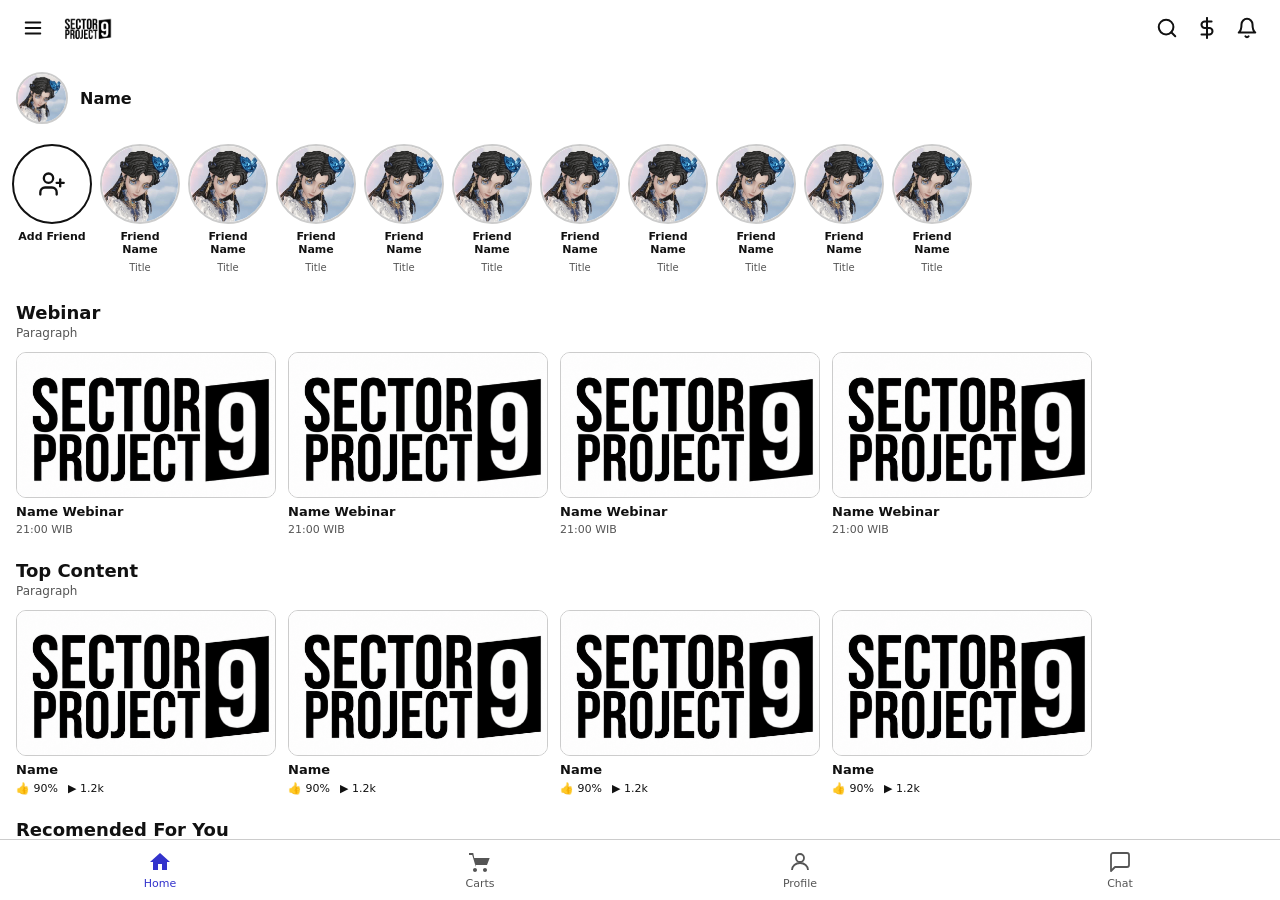
<file: index.html>
<!DOCTYPE html>
<html lang="id">
<head>
    <meta charset="UTF-8">
    <meta name="viewport" content="width=device-width, initial-scale=1.0">
    <title>Redirecting...</title>
    <script>
        window.location.replace('https://rarkd.github.io/ze_campus/home/home.html');
    </script>
</head>
<body>
    <p>Mengalihkan ke halaman utama...</p>
</body>
</html>
</file>
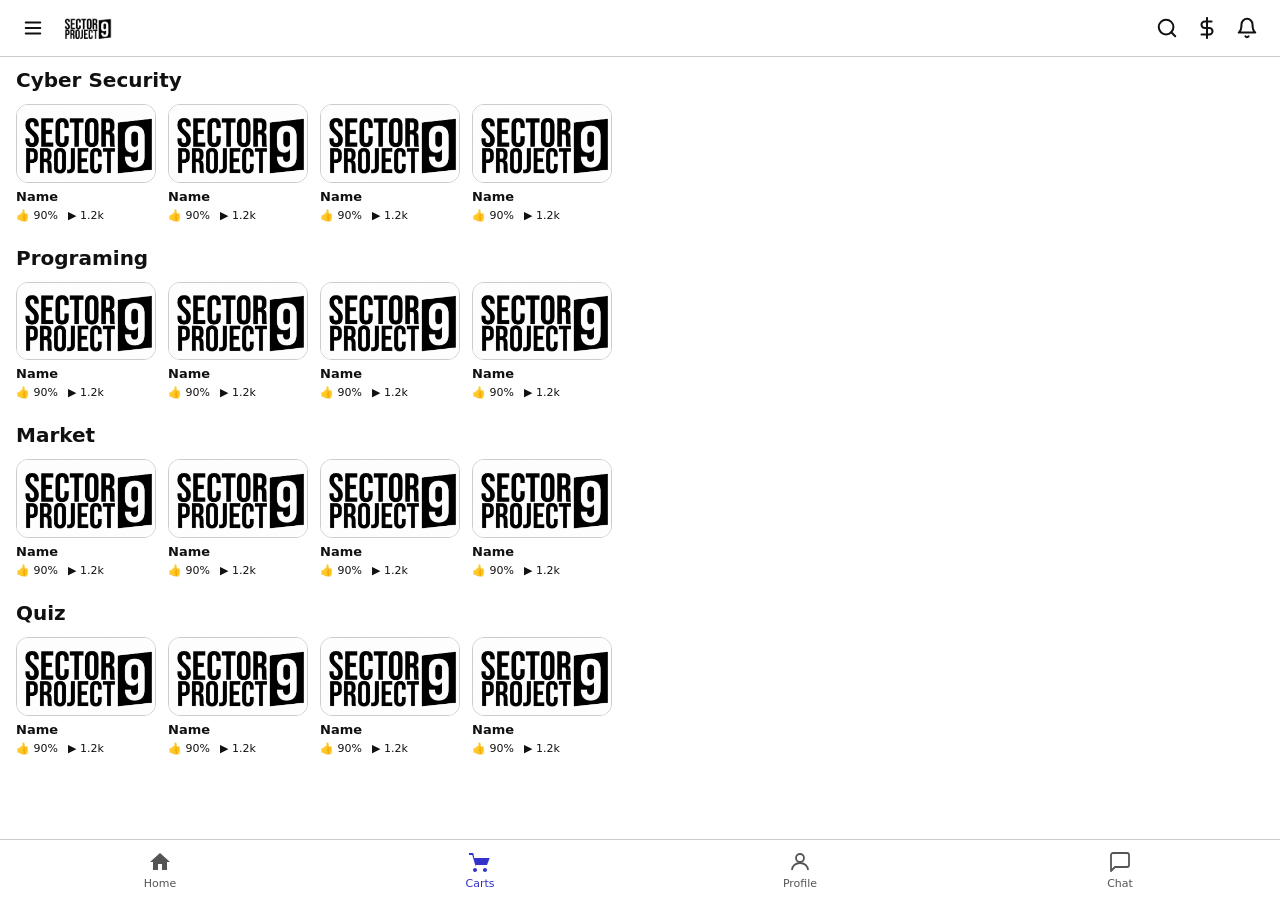
<file: carts/carts.html>
<!DOCTYPE html>
<html lang="id">
<head>
  <meta charset="UTF-8" />
  <meta name="viewport" content="width=device-width, initial-scale=1.0, viewport-fit=cover, user-scalable=no" />
  <title>Carts</title>
  <link rel="stylesheet" href="carts.css" />
  <link rel="stylesheet" href="../navbar/navbar.css" />
  <link rel="stylesheet" href="../shared/profile-popup.css" />
  <link rel="stylesheet" href="../shared/content-popup.css" />
  <link rel="stylesheet" href="../shared/pdf-popup.css" />
</head>
<body>

  <!-- ============================================================
       NAVBAR TOP
  ============================================================ -->
  <header class="navbar-top scrolled" id="navbarTop">
    <div class="navbar-top__inner">
      <button class="nav-btn" id="menuBtn" aria-label="Menu">
        <svg width="22" height="22" viewBox="0 0 24 24" fill="none">
          <path d="M4 6H20M4 12H20M4 18H20" stroke="currentColor" stroke-width="2" stroke-linecap="round" stroke-linejoin="round"/>
        </svg>
      </button>
      <img src="../img/logo.png" alt="Logo" class="navbar-top__logo-img" />
      <div class="navbar-top__spacer"></div>
      <div class="navbar-top__actions">
        <button class="nav-btn" aria-label="Search">
          <svg width="22" height="22" viewBox="0 0 24 24" fill="none" stroke="currentColor" stroke-width="2.2" stroke-linecap="round" stroke-linejoin="round">
            <circle cx="11" cy="11" r="8"/><line x1="21" y1="21" x2="16.65" y2="16.65"/>
          </svg>
        </button>
        <button class="nav-btn" aria-label="Wallet">
          <svg width="22" height="22" viewBox="0 0 24 24" fill="none" stroke="currentColor" stroke-width="2.2" stroke-linecap="round" stroke-linejoin="round">
            <line x1="12" y1="1" x2="12" y2="23"/><path d="M17 5H9.5a3.5 3.5 0 0 0 0 7h5a3.5 3.5 0 0 1 0 7H6"/>
          </svg>
        </button>
        <button class="nav-btn" aria-label="Notification">
          <svg width="22" height="22" viewBox="0 0 24 24" fill="none" stroke="currentColor" stroke-width="2.2" stroke-linecap="round" stroke-linejoin="round">
            <path d="M18 8A6 6 0 0 0 6 8c0 7-3 9-3 9h18s-3-2-3-9"/><path d="M13.73 21a2 2 0 0 1-3.46 0"/>
          </svg>
        </button>
      </div>
    </div>
  </header>

  <!-- ============================================================
       MAIN SCROLL
  ============================================================ -->
  <main class="main-scroll" id="mainScroll">

    <!-- === Cyber Security === -->
    <section class="section-block">
      <div class="section-header">
        <h2 class="section-title">Cyber Security</h2>
      </div>
      <div class="card-scroll">
        <div class="card-item">
          <div class="card-thumb"><img src="../img/banner.png" alt="Content" /></div>
          <p class="card-name">Name</p>
          <p class="card-stats"><span class="stat-like">&#128077; 90%</span><span class="stat-play">&#9654; 1.2k</span></p>
        </div>
        <div class="card-item">
          <div class="card-thumb"><img src="../img/banner.png" alt="Content" /></div>
          <p class="card-name">Name</p>
          <p class="card-stats"><span class="stat-like">&#128077; 90%</span><span class="stat-play">&#9654; 1.2k</span></p>
        </div>
        <div class="card-item">
          <div class="card-thumb"><img src="../img/banner.png" alt="Content" /></div>
          <p class="card-name">Name</p>
          <p class="card-stats"><span class="stat-like">&#128077; 90%</span><span class="stat-play">&#9654; 1.2k</span></p>
        </div>
        <div class="card-item">
          <div class="card-thumb"><img src="../img/banner.png" alt="Content" /></div>
          <p class="card-name">Name</p>
          <p class="card-stats"><span class="stat-like">&#128077; 90%</span><span class="stat-play">&#9654; 1.2k</span></p>
        </div>
      </div>
    </section>

    <!-- === Programing === -->
    <section class="section-block">
      <div class="section-header">
        <h2 class="section-title">Programing</h2>
      </div>
      <div class="card-scroll">
        <div class="card-item">
          <div class="card-thumb"><img src="../img/banner.png" alt="Content" /></div>
          <p class="card-name">Name</p>
          <p class="card-stats"><span class="stat-like">&#128077; 90%</span><span class="stat-play">&#9654; 1.2k</span></p>
        </div>
        <div class="card-item">
          <div class="card-thumb"><img src="../img/banner.png" alt="Content" /></div>
          <p class="card-name">Name</p>
          <p class="card-stats"><span class="stat-like">&#128077; 90%</span><span class="stat-play">&#9654; 1.2k</span></p>
        </div>
        <div class="card-item">
          <div class="card-thumb"><img src="../img/banner.png" alt="Content" /></div>
          <p class="card-name">Name</p>
          <p class="card-stats"><span class="stat-like">&#128077; 90%</span><span class="stat-play">&#9654; 1.2k</span></p>
        </div>
        <div class="card-item">
          <div class="card-thumb"><img src="../img/banner.png" alt="Content" /></div>
          <p class="card-name">Name</p>
          <p class="card-stats"><span class="stat-like">&#128077; 90%</span><span class="stat-play">&#9654; 1.2k</span></p>
        </div>
      </div>
    </section>

    <!-- === Market === -->
    <section class="section-block">
      <div class="section-header">
        <h2 class="section-title">Market</h2>
      </div>
      <div class="card-scroll">
        <div class="card-item">
          <div class="card-thumb"><img src="../img/banner.png" alt="Content" /></div>
          <p class="card-name">Name</p>
          <p class="card-stats"><span class="stat-like">&#128077; 90%</span><span class="stat-play">&#9654; 1.2k</span></p>
        </div>
        <div class="card-item">
          <div class="card-thumb"><img src="../img/banner.png" alt="Content" /></div>
          <p class="card-name">Name</p>
          <p class="card-stats"><span class="stat-like">&#128077; 90%</span><span class="stat-play">&#9654; 1.2k</span></p>
        </div>
        <div class="card-item">
          <div class="card-thumb"><img src="../img/banner.png" alt="Content" /></div>
          <p class="card-name">Name</p>
          <p class="card-stats"><span class="stat-like">&#128077; 90%</span><span class="stat-play">&#9654; 1.2k</span></p>
        </div>
        <div class="card-item">
          <div class="card-thumb"><img src="../img/banner.png" alt="Content" /></div>
          <p class="card-name">Name</p>
          <p class="card-stats"><span class="stat-like">&#128077; 90%</span><span class="stat-play">&#9654; 1.2k</span></p>
        </div>
      </div>
    </section>

    <!-- === Quiz === -->
    <section class="section-block">
      <div class="section-header">
        <h2 class="section-title">Quiz</h2>
      </div>
      <div class="card-scroll">
        <div class="card-item">
          <div class="card-thumb"><img src="../img/banner.png" alt="Content" /></div>
          <p class="card-name">Name</p>
          <p class="card-stats"><span class="stat-like">&#128077; 90%</span><span class="stat-play">&#9654; 1.2k</span></p>
        </div>
        <div class="card-item">
          <div class="card-thumb"><img src="../img/banner.png" alt="Content" /></div>
          <p class="card-name">Name</p>
          <p class="card-stats"><span class="stat-like">&#128077; 90%</span><span class="stat-play">&#9654; 1.2k</span></p>
        </div>
        <div class="card-item">
          <div class="card-thumb"><img src="../img/banner.png" alt="Content" /></div>
          <p class="card-name">Name</p>
          <p class="card-stats"><span class="stat-like">&#128077; 90%</span><span class="stat-play">&#9654; 1.2k</span></p>
        </div>
        <div class="card-item">
          <div class="card-thumb"><img src="../img/banner.png" alt="Content" /></div>
          <p class="card-name">Name</p>
          <p class="card-stats"><span class="stat-like">&#128077; 90%</span><span class="stat-play">&#9654; 1.2k</span></p>
        </div>
      </div>
    </section>

    <div class="bottom-spacer"></div>
  </main>

  <!-- ============================================================
       NAVBAR BOTTOM
  ============================================================ -->
  <nav class="navbar-bottom" id="navbarBottom">
    <button class="bottom-item" aria-label="Home">
      <svg width="24" height="24" viewBox="0 0 24 24" fill="currentColor">
        <path d="M10 20v-6h4v6h5v-8h3L12 3 2 12h3v8z"/>
      </svg>
      <span>Home</span>
    </button>
    <button class="bottom-item active" aria-label="Carts">
      <svg width="24" height="24" viewBox="0 0 24 24" fill="currentColor">
        <path d="M7 18c-1.1 0-2 .9-2 2s.9 2 2 2 2-.9 2-2-.9-2-2-2zm10 0c-1.1 0-2 .9-2 2s.9 2 2 2 2-.9 2-2-.9-2-2-2zM7.8 14l.2 1H19l2.7-7H6.2l-.94-5H1v2h3.25l3.55 12z"/>
      </svg>
      <span>Carts</span>
    </button>
    <button class="bottom-item" aria-label="Profile" id="profileBtn">
      <svg width="24" height="24" viewBox="0 0 24 24" fill="none" stroke="currentColor" stroke-width="1.8">
        <circle cx="12" cy="8" r="4"/><path d="M4 20c0-4 3.6-7 8-7s8 3 8 7"/>
      </svg>
      <span>Profile</span>
    </button>
    <button class="bottom-item" aria-label="Chat">
      <svg width="24" height="24" viewBox="0 0 24 24" fill="none" stroke="currentColor" stroke-width="1.8" stroke-linecap="round" stroke-linejoin="round">
        <path d="M21 15a2 2 0 0 1-2 2H7l-4 4V5a2 2 0 0 1 2-2h14a2 2 0 0 1 2 2z"/>
      </svg>
      <span>Chat</span>
    </button>
  </nav>

  <!-- ============================================================
       PROFILE POPUP (Bottom Sheet)
  ============================================================ -->
  <div class="popup-overlay" id="profileOverlay"></div>
  <div class="profile-sheet" id="profileSheet">

    <!-- Drag handle -->
    <div class="sheet-handle"><div class="sheet-handle__bar"></div></div>

    <!-- Banner (PNG) — ganti banner.png dengan foto banner asli -->
    <div class="sheet-banner">
      <img src="../img/banner.png" alt="Banner" />
    </div>

    <!-- Avatar overlapping banner -->
    <div class="sheet-avatar-wrap">
      <img src="../img/profile.png" alt="Avatar" class="sheet-avatar" id="sheetAvatarImg" />
    </div>

    <!-- Header nama (tetap di dalam area kuning) -->
    <div class="sheet-header">
      <p class="sheet-name" id="sheetName">Nama</p>
      <p class="sheet-username" id="sheetUsername">username</p>
    </div>

    <!-- Body abu-abu: konten dinamis -->
    <div class="sheet-body">
      <p class="sheet-friends" id="sheetFriends">12 Friends</p>
      <!-- Diisi oleh profile-popup.js sesuai mode -->
      <div class="sheet-dynamic" id="sheetDynamic"></div>
    </div>

  </div>

  <!-- ============================================================
       CONTENT POPUP (Bottom Sheet) — Play Content
  ============================================================ -->
  <div class="content-overlay" id="contentOverlay"></div>

  <!-- Sheet: hanya berisi konten (title, thumb, desc, info) -->
  <div class="content-sheet" id="contentSheet">
    <div class="content-sheet__body"></div>
  </div>

  <!-- Play Navbar: TERPISAH dari sheet, z-index lebih tinggi -->
  <div class="content-navbar" id="contentNavbar">
    <button class="content-footer__more" aria-label="More">&#x2026;</button>
    <button class="content-footer__like" aria-label="Like">
      <svg viewBox="0 0 24 24" fill="none" stroke="currentColor" stroke-width="2" stroke-linecap="round" stroke-linejoin="round">
        <path d="M14 9V5a3 3 0 0 0-3-3l-4 9v11h11.28a2 2 0 0 0 2-1.7l1.38-9a2 2 0 0 0-2-2.3H14z"/>
        <path d="M7 22H4a2 2 0 0 1-2-2v-7a2 2 0 0 1 2-2h3"/>
      </svg>
      <span class="content-footer__like-pct">1%</span>
    </button>
    <div class="content-footer__spacer"></div>
    <button class="content-footer__play" aria-label="Play">
      <svg viewBox="0 0 24 24"><path d="M8 5v14l11-7z"/></svg>
    </button>
  </div>

  <!-- ============================================================
       PDF POPUP (Full Screen) — Play Content PDF
  ============================================================ -->
  <div class="pdf-popup" id="pdfPopup">
    <div class="pdf-popup__header">
      <div class="pdf-popup__title-group">
        <div class="pdf-popup__title">Teks</div>
        <div class="pdf-popup__subtitle">Teks</div>
      </div>
      <button class="pdf-popup__close" aria-label="Close">
        <svg viewBox="0 0 24 24" fill="none" stroke-width="2" stroke-linecap="round" stroke-linejoin="round">
          <line x1="18" y1="6" x2="6" y2="18"></line>
          <line x1="6" y1="6" x2="18" y2="18"></line>
        </svg>
      </button>
    </div>
    <div class="pdf-popup__body"></div>
  </div>

  <script src="../shared/profile-popup.js"></script>
  <script src="../shared/content-popup.js"></script>
  <script src="../shared/pdf-popup.js"></script>
  <script src="carts.js"></script>
</body>
</html>
</file>
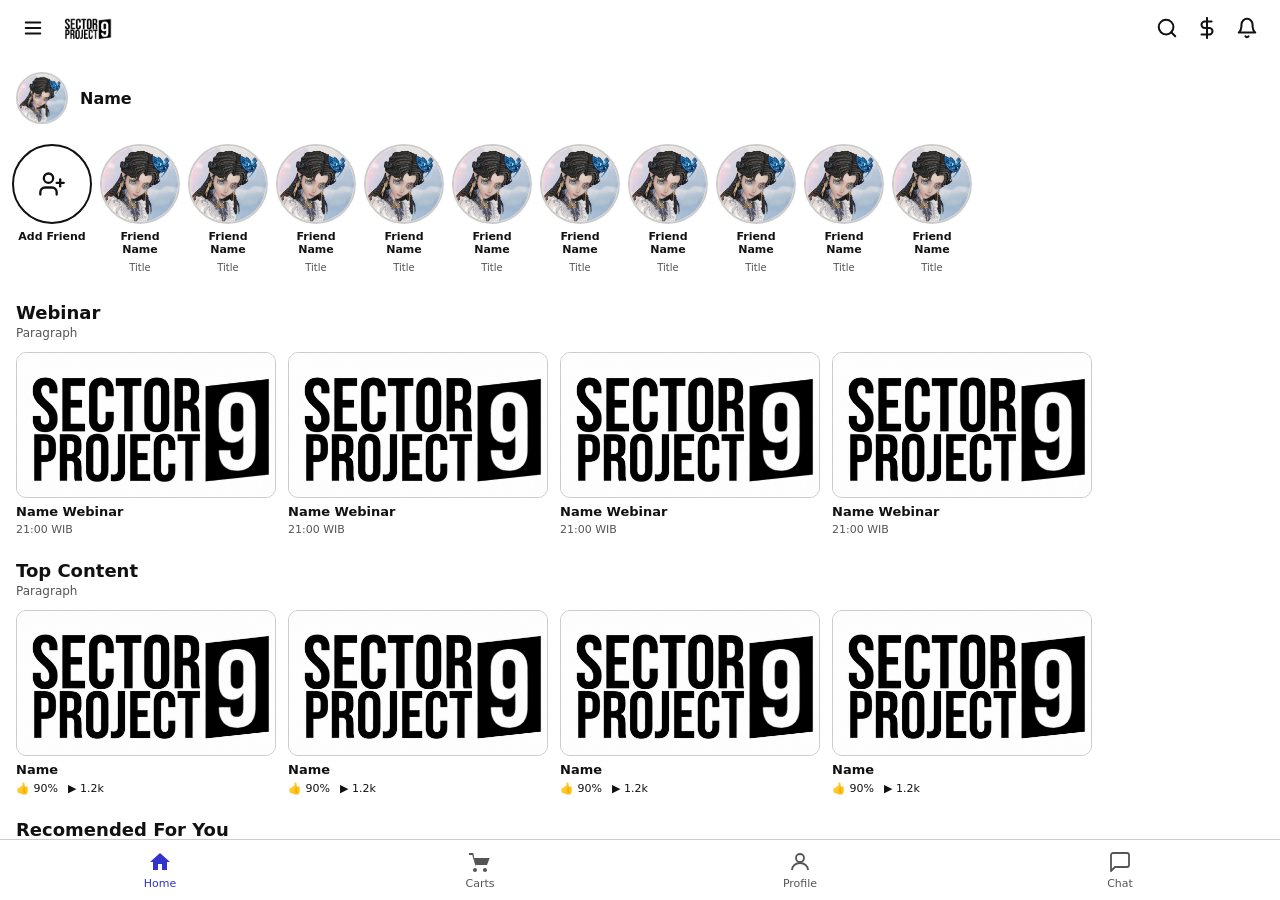
<file: home/home.html>
<!DOCTYPE html>
<html lang="id">
<head>
  <meta charset="UTF-8" />
  <meta name="viewport" content="width=device-width, initial-scale=1.0, viewport-fit=cover, user-scalable=no" />
  <title>Home</title>
  <!-- home.css mendefinisikan :root, base, konten -->
  <link rel="stylesheet" href="home.css" />
  <!-- navbar.css mendefinisikan navbar top & bottom (memakai variabel dari home.css) -->
  <link rel="stylesheet" href="../navbar/navbar.css" />
  <!-- popup profile bottom sheet -->
  <link rel="stylesheet" href="../shared/profile-popup.css" />
  <!-- popup play content bottom sheet -->
  <link rel="stylesheet" href="../shared/content-popup.css" />
  <!-- popup pdf fullscreen -->
  <link rel="stylesheet" href="../shared/pdf-popup.css" />
</head>
<body>

  <!-- ============================================================
       NAVBAR TOP
       Layout: [hamburger] [logo] [spacer] [search] [$] [bell]
       Logo langsung di samping kanan hamburger.
  ============================================================ -->
  <header class="navbar-top" id="navbarTop">
    <div class="navbar-top__inner">

      <!-- Hamburger -->
      <button class="nav-btn" id="menuBtn" aria-label="Menu">
        <svg width="22" height="22" viewBox="0 0 24 24" fill="none" xmlns="http://www.w3.org/2000/svg">
          <path d="M4 6H20M4 12H20M4 18H20" stroke="currentColor" stroke-width="2" stroke-linecap="round" stroke-linejoin="round"/>
        </svg>
      </button>

      <!-- Logo — langsung di samping kanan hamburger -->
      <img src="../img/logo.png" alt="Logo" class="navbar-top__logo-img" />

      <!-- Spacer: mendorong action icons ke kanan -->
      <div class="navbar-top__spacer"></div>

      <!-- Action icons: search, wallet, notifikasi -->
      <div class="navbar-top__actions">
        <button class="nav-btn" aria-label="Search">
          <svg width="22" height="22" viewBox="0 0 24 24" fill="none" stroke="currentColor" stroke-width="2.2" stroke-linecap="round" stroke-linejoin="round">
            <circle cx="11" cy="11" r="8"/><line x1="21" y1="21" x2="16.65" y2="16.65"/>
          </svg>
        </button>
        <button class="nav-btn" aria-label="Wallet">
          <svg width="22" height="22" viewBox="0 0 24 24" fill="none" stroke="currentColor" stroke-width="2.2" stroke-linecap="round" stroke-linejoin="round">
            <line x1="12" y1="1" x2="12" y2="23"/><path d="M17 5H9.5a3.5 3.5 0 0 0 0 7h5a3.5 3.5 0 0 1 0 7H6"/>
          </svg>
        </button>
        <button class="nav-btn" aria-label="Notification">
          <svg width="22" height="22" viewBox="0 0 24 24" fill="none" stroke="currentColor" stroke-width="2.2" stroke-linecap="round" stroke-linejoin="round">
            <path d="M18 8A6 6 0 0 0 6 8c0 7-3 9-3 9h18s-3-2-3-9"/><path d="M13.73 21a2 2 0 0 1-3.46 0"/>
          </svg>
        </button>
      </div>

    </div>
  </header>

  <!-- ============================================================
       MAIN SCROLL AREA
  ============================================================ -->
  <main class="main-scroll" id="mainScroll">

    <!-- === Profile Row === -->
    <section class="section-profile">
      <div class="profile-row">
        <img src="../img/profile.png" alt="Profile" class="profile-avatar" />
        <span class="profile-name">Name</span>
      </div>
    </section>

    <!-- === Teman === -->
    <section class="section-friends">
      <div class="friends-scroll" id="friendsScroll">

        <!-- Add Friend -->
        <div class="friend-item">
          <div class="friend-avatar friend-avatar--add">
            <svg width="28" height="28" viewBox="0 0 24 24" fill="none" stroke="currentColor" stroke-width="2" stroke-linecap="round" stroke-linejoin="round">
              <path d="M16 21v-2a4 4 0 0 0-4-4H6a4 4 0 0 0-4 4v2"/>
              <circle cx="9" cy="7" r="4"/>
              <line x1="19" y1="8" x2="19" y2="14"/>
              <line x1="16" y1="11" x2="22" y2="11"/>
            </svg>
          </div>
          <span class="friend-name">Add Friend</span>
          <span class="friend-title">&nbsp;</span>
        </div>

        <!-- 10 Friends -->
        <div class="friend-item">
          <img src="../img/friend.png" alt="Friend" class="friend-avatar" />
          <span class="friend-name">Friend Name</span>
          <span class="friend-title">Title</span>
        </div>
        <div class="friend-item">
          <img src="../img/friend.png" alt="Friend" class="friend-avatar" />
          <span class="friend-name">Friend Name</span>
          <span class="friend-title">Title</span>
        </div>
        <div class="friend-item">
          <img src="../img/friend.png" alt="Friend" class="friend-avatar" />
          <span class="friend-name">Friend Name</span>
          <span class="friend-title">Title</span>
        </div>
        <div class="friend-item">
          <img src="../img/friend.png" alt="Friend" class="friend-avatar" />
          <span class="friend-name">Friend Name</span>
          <span class="friend-title">Title</span>
        </div>
        <div class="friend-item">
          <img src="../img/friend.png" alt="Friend" class="friend-avatar" />
          <span class="friend-name">Friend Name</span>
          <span class="friend-title">Title</span>
        </div>
        <div class="friend-item">
          <img src="../img/friend.png" alt="Friend" class="friend-avatar" />
          <span class="friend-name">Friend Name</span>
          <span class="friend-title">Title</span>
        </div>
        <div class="friend-item">
          <img src="../img/friend.png" alt="Friend" class="friend-avatar" />
          <span class="friend-name">Friend Name</span>
          <span class="friend-title">Title</span>
        </div>
        <div class="friend-item">
          <img src="../img/friend.png" alt="Friend" class="friend-avatar" />
          <span class="friend-name">Friend Name</span>
          <span class="friend-title">Title</span>
        </div>
        <div class="friend-item">
          <img src="../img/friend.png" alt="Friend" class="friend-avatar" />
          <span class="friend-name">Friend Name</span>
          <span class="friend-title">Title</span>
        </div>
        <div class="friend-item">
          <img src="../img/friend.png" alt="Friend" class="friend-avatar" />
          <span class="friend-name">Friend Name</span>
          <span class="friend-title">Title</span>
        </div>

      </div>
    </section>

    <!-- === Webinar === -->
    <section class="section-block">
      <div class="section-header">
        <h2 class="section-title">Webinar</h2>
        <p class="section-paragraph">Paragraph</p>
      </div>
      <div class="card-scroll" id="webinarScroll">
        <div class="card-item">
          <div class="card-thumb"><img src="../img/banner.png" alt="Webinar" /></div>
          <p class="card-name">Name Webinar</p>
          <p class="card-meta">21:00 WIB</p>
        </div>
        <div class="card-item">
          <div class="card-thumb"><img src="../img/banner.png" alt="Webinar" /></div>
          <p class="card-name">Name Webinar</p>
          <p class="card-meta">21:00 WIB</p>
        </div>
        <div class="card-item">
          <div class="card-thumb"><img src="../img/banner.png" alt="Webinar" /></div>
          <p class="card-name">Name Webinar</p>
          <p class="card-meta">21:00 WIB</p>
        </div>
        <div class="card-item">
          <div class="card-thumb"><img src="../img/banner.png" alt="Webinar" /></div>
          <p class="card-name">Name Webinar</p>
          <p class="card-meta">21:00 WIB</p>
        </div>
      </div>
    </section>

    <!-- === Top Content === -->
    <section class="section-block">
      <div class="section-header">
        <h2 class="section-title">Top Content</h2>
        <p class="section-paragraph">Paragraph</p>
      </div>
      <div class="card-scroll" id="topContentScroll">
        <div class="card-item">
          <div class="card-thumb"><img src="../img/banner.png" alt="Content" /></div>
          <p class="card-name">Name</p>
          <p class="card-stats">
            <span class="stat-like">&#128077; 90%</span>
            <span class="stat-play">&#9654; 1.2k</span>
          </p>
        </div>
        <div class="card-item">
          <div class="card-thumb"><img src="../img/banner.png" alt="Content" /></div>
          <p class="card-name">Name</p>
          <p class="card-stats">
            <span class="stat-like">&#128077; 90%</span>
            <span class="stat-play">&#9654; 1.2k</span>
          </p>
        </div>
        <div class="card-item">
          <div class="card-thumb"><img src="../img/banner.png" alt="Content" /></div>
          <p class="card-name">Name</p>
          <p class="card-stats">
            <span class="stat-like">&#128077; 90%</span>
            <span class="stat-play">&#9654; 1.2k</span>
          </p>
        </div>
        <div class="card-item">
          <div class="card-thumb"><img src="../img/banner.png" alt="Content" /></div>
          <p class="card-name">Name</p>
          <p class="card-stats">
            <span class="stat-like">&#128077; 90%</span>
            <span class="stat-play">&#9654; 1.2k</span>
          </p>
        </div>
      </div>
    </section>

    <!-- === Recommended For You === -->
    <section class="section-block">
      <div class="section-header">
        <h2 class="section-title">Recomended For You</h2>
      </div>
      <div class="recommend-grid" id="recommendGrid"></div>
      <div class="recommend-sentinel" id="recommendSentinel"></div>
    </section>

    <div class="bottom-spacer"></div>

  </main>

  <!-- ============================================================
       NAVBAR BOTTOM
  ============================================================ -->
  <nav class="navbar-bottom" id="navbarBottom">
    <button class="bottom-item active" aria-label="Home">
      <svg width="24" height="24" viewBox="0 0 24 24" fill="currentColor">
        <path d="M10 20v-6h4v6h5v-8h3L12 3 2 12h3v8z"/>
      </svg>
      <span>Home</span>
    </button>
    <button class="bottom-item" id="cartsBtn" aria-label="Carts">
      <svg width="24" height="24" viewBox="0 0 24 24" fill="currentColor">
        <path d="M7 18c-1.1 0-2 .9-2 2s.9 2 2 2 2-.9 2-2-.9-2-2-2zm10 0c-1.1 0-2 .9-2 2s.9 2 2 2 2-.9 2-2-.9-2-2-2zM7.8 14l.2 1H19l2.7-7H6.2l-.94-5H1v2h3.25l3.55 12z"/>
      </svg>
      <span>Carts</span>
    </button>
    <button class="bottom-item" id="profileBtn" aria-label="Profile">
      <svg width="24" height="24" viewBox="0 0 24 24" fill="none" stroke="currentColor" stroke-width="1.8">
        <circle cx="12" cy="8" r="4"/><path d="M4 20c0-4 3.6-7 8-7s8 3 8 7"/>
      </svg>
      <span>Profile</span>
    </button>
    <button class="bottom-item" aria-label="Chat">
      <svg width="24" height="24" viewBox="0 0 24 24" fill="none" stroke="currentColor" stroke-width="1.8" stroke-linecap="round" stroke-linejoin="round">
        <path d="M21 15a2 2 0 0 1-2 2H7l-4 4V5a2 2 0 0 1 2-2h14a2 2 0 0 1 2 2z"/>
      </svg>
      <span>Chat</span>
    </button>
  </nav>

  <!-- ============================================================
       PROFILE POPUP (Bottom Sheet) — Self & Friend
  ============================================================ -->
  <div class="popup-overlay" id="profileOverlay"></div>
  <div class="profile-sheet" id="profileSheet">

    <!-- Drag handle -->
    <div class="sheet-handle"><div class="sheet-handle__bar"></div></div>

    <!-- Banner (PNG) — ganti banner.png dengan foto banner asli -->
    <div class="sheet-banner">
      <img src="../img/banner.png" alt="Banner" />
    </div>

    <!-- Avatar overlapping banner -->
    <div class="sheet-avatar-wrap">
      <img src="../img/profile.png" alt="Avatar" class="sheet-avatar" id="sheetAvatarImg" />
    </div>

    <!-- Header nama (latar kuning) -->
    <div class="sheet-header">
      <p class="sheet-name" id="sheetName">Nama</p>
      <p class="sheet-username" id="sheetUsername">username</p>
    </div>

    <!-- Body abu-abu: konten dinamis -->
    <div class="sheet-body">
      <p class="sheet-friends" id="sheetFriends">12 Friends</p>
      <div class="sheet-dynamic" id="sheetDynamic"></div>
    </div>

  </div>

  <!-- ============================================================
       CONTENT POPUP (Bottom Sheet) — Play Content
  ============================================================ -->
  <div class="content-overlay" id="contentOverlay"></div>

  <!-- Sheet: hanya berisi konten (title, thumb, desc, info) -->
  <div class="content-sheet" id="contentSheet">
    <div class="content-sheet__body"></div>
  </div>

  <!-- Play Navbar: TERPISAH dari sheet, z-index lebih tinggi -->
  <div class="content-navbar" id="contentNavbar">
    <button class="content-footer__more" aria-label="More">&#x2026;</button>
    <button class="content-footer__like" aria-label="Like">
      <svg viewBox="0 0 24 24" fill="none" stroke="currentColor" stroke-width="2" stroke-linecap="round" stroke-linejoin="round">
        <path d="M14 9V5a3 3 0 0 0-3-3l-4 9v11h11.28a2 2 0 0 0 2-1.7l1.38-9a2 2 0 0 0-2-2.3H14z"/>
        <path d="M7 22H4a2 2 0 0 1-2-2v-7a2 2 0 0 1 2-2h3"/>
      </svg>
      <span class="content-footer__like-pct">1%</span>
    </button>
    <div class="content-footer__spacer"></div>
    <button class="content-footer__play" aria-label="Play">
      <svg viewBox="0 0 24 24"><path d="M8 5v14l11-7z"/></svg>
    </button>
  </div>

  <!-- ============================================================
       PDF POPUP (Full Screen) — Play Content PDF
  ============================================================ -->
  <div class="pdf-popup" id="pdfPopup">
    <div class="pdf-popup__header">
      <div class="pdf-popup__title-group">
        <div class="pdf-popup__title">Teks</div>
        <div class="pdf-popup__subtitle">Teks</div>
      </div>
      <button class="pdf-popup__close" aria-label="Close">
        <svg viewBox="0 0 24 24" fill="none" stroke-width="2" stroke-linecap="round" stroke-linejoin="round">
          <line x1="18" y1="6" x2="6" y2="18"></line>
          <line x1="6" y1="6" x2="18" y2="18"></line>
        </svg>
      </button>
    </div>
    <div class="pdf-popup__body"></div>
  </div>

  <script src="../shared/profile-popup.js"></script>
  <script src="../shared/content-popup.js"></script>
  <script src="../shared/pdf-popup.js"></script>
  <script src="home.js"></script>
</body>
</html>
</file>
<file: carts/carts.css>
/* ============================================================
   carts/carts.css — Halaman Carts
   Variabel & base dari home.css; ini hanya override/tambahan
   ============================================================ */

*, *::before, *::after { box-sizing: border-box; margin: 0; padding: 0; }

:root {
  --blue:            #3333cc;
  --black:           #111111;
  --gray-text:       #555555;
  --gray-border:     #cccccc;
  --white:           #ffffff;
  --bg:              #ffffff;
  --safe-top:        0px;
  --safe-bottom:     env(safe-area-inset-bottom, 0px);
  --navbar-top-h:    56px;
  --navbar-bottom-h: 60px;
  --transition:      0.28s cubic-bezier(.4,0,.2,1);
}

html, body {
  height: 100%;
  background: var(--bg);
  color: var(--black);
  font-family: 'Segoe UI', system-ui, -apple-system, sans-serif;
  font-size: 14px;
  overflow: hidden;
  -webkit-text-size-adjust: 100%;
}

button { cursor: pointer; border: none; background: none; font: inherit; color: inherit; -webkit-tap-highlight-color: transparent; }
img    { display: block; width: 100%; height: 100%; object-fit: cover; }



/* Main scroll */
.main-scroll {
  position: fixed;
  top: 0; left: 0; right: 0; bottom: 0;
  overflow-y: auto;
  overflow-x: hidden;
  -webkit-overflow-scrolling: touch;
  padding-top: calc(var(--navbar-top-h) + var(--safe-top));
  padding-bottom: calc(var(--navbar-bottom-h) + var(--safe-bottom));
}

/* Section blocks */
.section-block  { padding: 12px 0 4px; }
.section-header { padding: 0 16px 8px; }
.section-title  { font-size: 20px; font-weight: 700; color: var(--black); }

/* Card horizontal scroll */
.card-scroll {
  display: flex;
  gap: 12px;
  padding: 4px 16px 8px;
  overflow-x: auto;
  overflow-y: hidden;
  -webkit-overflow-scrolling: touch;
  scrollbar-width: none;
}
.card-scroll::-webkit-scrollbar { display: none; }

.card-item { flex-shrink: 0; width: 140px; cursor: pointer; }

.card-thumb {
  width: 140px;
  aspect-ratio: 16 / 9;
  border-radius: 12px;
  overflow: hidden;
  border: 1.5px solid var(--gray-border);
  background: #f0f0f0;
  margin-bottom: 6px;
}

.card-name {
  font-size: 13px;
  font-weight: 600;
  color: var(--black);
  line-height: 1.3;
}

.card-stats {
  display: flex;
  gap: 10px;
  margin-top: 3px;
  font-size: 11px;
  color: var(--black);
}
.stat-like, .stat-play { display: flex; align-items: center; gap: 3px; }

.bottom-spacer { height: 8px; }
</file>
<file: navbar/navbar.css>
/* ============================================================
   navbar/navbar.css — Komponen Navbar (Top & Bottom)
   Variabel CSS didefinisikan di home/home.css (:root)
   ============================================================ */

/* ── NAVBAR TOP ── */
.navbar-top {
  position: fixed;
  top: 0; left: 0; right: 0;
  z-index: 100;
  background: transparent;
  transform: translateY(0);
  transition: transform var(--transition), background var(--transition);
  /* Padding atas untuk notch / kamera depan (diset JS via setTopInset) */
  padding-top: var(--safe-top);
}

/* Background putih saat konten sudah di-scroll */
.navbar-top.scrolled {
  background: rgba(255, 255, 255, 0.98);
  border-bottom: 1px solid var(--gray-border);
  backdrop-filter: blur(6px);
  -webkit-backdrop-filter: blur(6px);
}

/* Hide ke atas */
.navbar-top.hidden {
  transform: translateY(calc(-100% - var(--safe-top)));
}

/* Inner: hamburger | logo | [spacer] | search $ bell */
.navbar-top__inner {
  height: var(--navbar-top-h);
  display: flex;
  align-items: center;
  padding: 0 14px;
  gap: 10px;
}

/* Logo — langsung di samping kanan hamburger */
.navbar-top__logo-img {
  height: 28px;
  width: auto;
  object-fit: contain;
  flex-shrink: 0;
  /* override global img rule */
  display: block;
  max-width: 120px;
}

/* Spacer mendorong action-icons ke kanan */
.navbar-top__spacer {
  flex: 1;
}

/* Icon buttons */
.nav-btn {
  display: flex;
  align-items: center;
  justify-content: center;
  width: 38px; height: 38px;
  flex-shrink: 0;
  border-radius: 8px;
  color: var(--black);
  transition: background 0.15s, color 0.15s;
}
.nav-btn:active { background: rgba(0,0,0,0.08); }

/* Warna ikon tetap hitam saat navbar scrolled (putih) */
.navbar-top.scrolled .nav-btn { color: var(--black); }
/* Logo dibiarkan warna asli (tidak di-invert) */

/* Action icons group */
.navbar-top__actions {
  display: flex;
  align-items: center;
  gap: 2px;
}

/* ── NAVBAR BOTTOM ── */
.navbar-bottom {
  position: fixed;
  bottom: 0; left: 0; right: 0;
  z-index: 100;
  background: var(--white);
  border-top: 1px solid var(--gray-border);
  display: flex;
  align-items: stretch;
  padding-bottom: var(--safe-bottom);
  transform: translateY(0);
  transition: transform var(--transition);
}

/* Hide ke bawah */
.navbar-bottom.hidden {
  transform: translateY(calc(100% + var(--safe-bottom)));
}

.bottom-item {
  flex: 1;
  display: flex;
  flex-direction: column;
  align-items: center;
  justify-content: center;
  gap: 3px;
  height: var(--navbar-bottom-h);
  color: var(--gray-text);
  font-size: 11px;
  font-weight: 500;
  transition: color 0.15s;
}

.bottom-item.active { color: var(--blue); }
.bottom-item:active  { color: var(--black); }
</file>
<file: shared/profile-popup.css>
/* ============================================================
   shared/profile-popup.css
   Bottom Sheet Popup untuk Profile (self) dan Profile Teman
   ============================================================ */

/* ── Lock background scroll saat popup terbuka ── */
body.popup-open .main-scroll {
  overflow: hidden !important;
  pointer-events: none;
}
body.popup-open .navbar-top,
body.popup-open .navbar-bottom {
  pointer-events: none;
}

/* ── Overlay gelap di belakang sheet ── */
.popup-overlay {
  position: fixed;
  inset: 0;
  z-index: 200;
  background: rgba(0, 0, 0, 0.45);
  opacity: 0;
  pointer-events: none;
  transition: opacity 0.3s ease;
}
.popup-overlay.visible {
  opacity: 1;
  pointer-events: auto;
}

/* ── Bottom Sheet ── */
.profile-sheet {
  position: fixed;
  left: 0; right: 0; bottom: 0;
  z-index: 201;
  background: #eeeeee;
  border-radius: 20px 20px 0 0;
  max-height: 92vh;

  transform: translateY(100%);
  transition: transform 0.35s cubic-bezier(.4,0,.2,1);

  --peek: 340px;
  overflow: hidden;
}

.profile-sheet.open {
  transform: translateY(calc(100% - var(--peek)));
}

.profile-sheet.full {
  transform: translateY(0);
  overflow-y: auto;
  overflow-x: hidden;
  -webkit-overflow-scrolling: touch;
}

.profile-sheet::-webkit-scrollbar { display: none; }

/* ── Drag handle — OVERLAY di atas banner ── */
.sheet-handle {
  position: absolute;   /* tidak mendorong banner ke bawah */
  top: 10px;
  left: 0; right: 0;
  z-index: 10;          /* di atas banner */
  display: flex;
  justify-content: center;
  cursor: grab;
  pointer-events: none; /* touch diteruskan ke sheet listener */
}
.sheet-handle__bar {
  width: 40px; height: 4px;
  border-radius: 2px;
  background: rgba(255, 255, 255, 0.75); /* putih agar kontras di atas banner */
  pointer-events: auto;
}

/* ── Banner (PNG cover) — rasio 16:9 ── */
.sheet-banner {
  width: 100%;
  aspect-ratio: 16 / 9;
  background: #cccccc;   /* fallback saat PNG belum load */
  flex-shrink: 0;
  overflow: hidden;
}
.sheet-banner img {
  width: 100%; height: 100%;
  object-fit: cover;
  display: block;
}

/* ── Avatar — overlap banner ── */
.sheet-avatar-wrap {
  position: relative;
  margin-top: -52px;
  margin-left: 16px;
  display: inline-block;
  z-index: 2;
}
.sheet-avatar {
  width: 90px; height: 90px;
  border-radius: 50%;
  object-fit: cover;
  border: 3px solid #eeeeee;
  background: #cc0000;
  display: block;
}

/* ── Header nama — di bawah banner ── */
.sheet-header {
  background: #eeeeee;
  padding: 6px 16px 12px 124px;
  margin-top: -90px;
  min-height: 90px;
  display: flex;
  flex-direction: column;
  justify-content: flex-end;
}
.sheet-name {
  font-size: 22px;
  font-weight: 600;
  color: #111;
  line-height: 1.2;
}
.sheet-username {
  font-size: 13px;
  color: #333;
  margin-top: 2px;
}

/* ── Body abu-abu ── */
.sheet-body {
  background: #eeeeee;
  padding: 12px 16px 32px;
}

.sheet-friends {
  font-size: 15px;
  font-weight: 500;
  color: #222;
  margin-bottom: 14px;
}

/* ── Tombol aksi ── */
.sheet-actions {
  display: flex;
  gap: 10px;
  margin-bottom: 20px;
}
.sheet-btn {
  flex: 1;
  height: 44px;
  border-radius: 22px;
  background: #111;
  color: #fff;
  font-size: 14px;
  font-weight: 600;
  display: flex; align-items: center; justify-content: center;
  cursor: pointer;
  border: none;
  -webkit-tap-highlight-color: transparent;
}
.sheet-btn:active { opacity: 0.8; }
.sheet-btn--icon {
  flex: 0 0 44px;
  font-size: 18px;
  letter-spacing: 2px;
}

/* ── Section title ── */
.sheet-section-title {
  font-size: 22px;
  font-weight: 700;
  color: #111;
  margin: 16px 0 10px;
}

/* ── Tab bar ── */
.sheet-tabs {
  display: flex;
  gap: 8px;
  margin-bottom: 12px;
  flex-wrap: wrap;
}
.sheet-tab {
  padding: 6px 16px;
  border-radius: 20px;
  background: #111;
  color: #fff;
  font-size: 13px;
  font-weight: 600;
  border: none;
  cursor: pointer;
  -webkit-tap-highlight-color: transparent;
}
.sheet-tab.active { background: #3333cc; }

/* ── Grid item horizontal scroll ── */
.sheet-item-grid {
  display: flex;
  flex-direction: row;
  gap: 10px;
  overflow-x: auto;
  overflow-y: hidden;
  -webkit-overflow-scrolling: touch;
  scrollbar-width: none;
  padding-bottom: 4px;
}
.sheet-item-grid::-webkit-scrollbar { display: none; }

.sheet-item {
  flex-shrink: 0;
  width: 100px;
  display: flex;
  flex-direction: column;
  align-items: center;
  gap: 5px;
}
.sheet-item__thumb {
  width: 100px; height: 100px;
  border-radius: 14px;
  border: 1.5px solid #bbb;
  background: #f0f0f0;
  overflow: hidden;
}
.sheet-item__thumb img {
  width: 100%; height: 100%; object-fit: cover;
}
.sheet-item__desc {
  font-size: 11px;
  color: #444;
  text-align: center;
  line-height: 1.2;
}
.sheet-item__use {
  padding: 4px 14px;
  border-radius: 12px;
  background: #111;
  color: #fff;
  font-size: 11px;
  font-weight: 600;
  border: none;
  cursor: pointer;
}

/* ── Bio ── */
.sheet-bio-title {
  font-size: 22px;
  font-weight: 700;
  color: #111;
  margin: 20px 0 4px;
}
.sheet-bio-text {
  font-size: 13px;
  color: #444;
}

/* ── Member Since ── */
.sheet-since-title {
  font-size: 22px;
  font-weight: 700;
  color: #111;
  margin: 20px 0 4px;
}
.sheet-since-text {
  font-size: 13px;
  color: #444;
}
</file>
<file: shared/content-popup.css>
/* ============================================================
   shared/content-popup.css
   Bottom Sheet Popup untuk konten (Play Content)
   ============================================================ */

/* ── Lock background saat popup terbuka ── */
body.content-popup-open .main-scroll {
  overflow: hidden !important;
  pointer-events: none;
}
body.content-popup-open .navbar-top,
body.content-popup-open .navbar-bottom {
  pointer-events: none;
}

/* ── Overlay ── */
.content-overlay {
  position: fixed;
  inset: 0;
  z-index: 300;
  background: rgba(0, 0, 0, 0.45);
  opacity: 0;
  pointer-events: none;
  transition: opacity 0.3s ease;
}
.content-overlay.visible {
  opacity: 1;
  pointer-events: auto;
}

/* ── Play Navbar (TERPISAH dari sheet, selalu di paling bawah layar) ── */
.content-navbar {
  position: fixed;
  left: 0; right: 0; bottom: 0;
  z-index: 310; /* di atas overlay & sheet */
  height: 72px;
  background: #111;
  display: flex;
  align-items: center;
  gap: 12px;
  padding: 0 16px;
  padding-bottom: env(safe-area-inset-bottom, 0px);

  /* Tersembunyi total awalnya */
  visibility: hidden;
  pointer-events: none;
  transform: translateY(100%);
  transition: transform 0.35s cubic-bezier(.4,0,.2,1), visibility 0s 0.35s;
}
.content-navbar.visible {
  visibility: visible;
  pointer-events: auto;
  transform: translateY(0);
  transition: transform 0.35s cubic-bezier(.4,0,.2,1), visibility 0s 0s;
}

/* Tombol ... */
.content-footer__more {
  width: 48px; height: 48px;
  border-radius: 50%;
  border: 2px solid #fff;
  background: transparent;
  color: #fff;
  font-size: 20px;
  display: flex; align-items: center; justify-content: center;
  flex-shrink: 0;
  letter-spacing: 2px;
  cursor: pointer;
}
.content-footer__more:active { opacity: 0.7; }

/* Like + persentase */
.content-footer__like {
  display: flex;
  align-items: center;
  gap: 6px;
  color: #fff;
  font-size: 16px;
  font-weight: 600;
  cursor: pointer;
  flex-shrink: 0;
  background: none;
  border: none;
}
.content-footer__like svg { width: 28px; height: 28px; }

/* Spacer */
.content-footer__spacer { flex: 1; }

/* Tombol Play biru */
.content-footer__play {
  background: #5b7cf6;
  border-radius: 30px;
  border: none;
  height: 48px;
  padding: 0 40px;
  display: flex; align-items: center; justify-content: center;
  cursor: pointer;
  flex-shrink: 0;
}
.content-footer__play:active { opacity: 0.85; }
.content-footer__play svg { width: 28px; height: 28px; fill: #fff; }

/* ── Bottom Sheet (bottom diangkat = tinggi content-navbar) ── */
.content-sheet {
  position: fixed;
  left: 0; right: 0;
  bottom: 72px; /* tepat di atas content-navbar */
  z-index: 301;
  background: #e8e8e8;
  border-radius: 20px 20px 0 0;
  max-height: calc(92vh - 72px);
  min-height: var(--peek);

  /* Tersembunyi total awalnya */
  visibility: hidden;
  pointer-events: none;
  transform: translateY(100%);
  transition: transform 0.35s cubic-bezier(.4,0,.2,1), visibility 0s 0.35s;

  --peek: 380px;
  overflow: hidden;
}

.content-sheet.open {
  visibility: visible;
  pointer-events: auto;
  transform: translateY(calc(100% - var(--peek)));
  transition: transform 0.35s cubic-bezier(.4,0,.2,1), visibility 0s 0s;
}

.content-sheet.full {
  visibility: visible;
  pointer-events: auto;
  transform: translateY(0);
  overflow-y: auto;
  overflow-x: hidden;
  -webkit-overflow-scrolling: touch;
  transition: transform 0.35s cubic-bezier(.4,0,.2,1), visibility 0s 0s;
}

.content-sheet::-webkit-scrollbar { display: none; }

/* ── Body ── */
.content-sheet__body {
  padding: 16px 16px 16px;
}

/* ── Header ── */
.content-sheet__title {
  font-size: 28px;
  font-weight: 700;
  color: #111;
  line-height: 1.2;
  margin-bottom: 2px;
}
.content-sheet__subtitle {
  font-size: 14px;
  color: #444;
  margin-bottom: 14px;
}

/* ── Carousel wrapper ── */
.content-sheet__thumb {
  width: 100%;
  aspect-ratio: 16 / 9;
  border-radius: 12px;
  border: 2px solid #111;
  overflow: hidden;
  position: relative;
  margin-bottom: 10px;
  background: #d8d8d8;
}

/* Carousel track */
.content-carousel {
  width: 100%;
  height: 100%;
  overflow: hidden;
  border-radius: 10px;
}
.content-carousel__track {
  display: flex;
  height: 100%;
  will-change: transform;
  transition: transform 0.3s cubic-bezier(.4,0,.2,1);
}
.content-carousel__slide {
  flex-shrink: 0;
  width: 100%;
  height: 100%;
}
.content-carousel__slide img {
  width: 100%; height: 100%;
  object-fit: cover;
  display: block;
  pointer-events: none;
  -webkit-user-drag: none;
}

/* Dots indicator */
.content-sheet__dots {
  position: absolute;
  bottom: 10px;
  left: 50%;
  transform: translateX(-50%);
  display: flex;
  gap: 5px;
  align-items: center;
}
.content-sheet__dot {
  height: 8px;
  border-radius: 4px;
  background: #111;
  transition: width 0.2s ease, opacity 0.2s ease;
}
.content-sheet__dot--active   { width: 20px; opacity: 1; }
.content-sheet__dot--inactive { width: 8px;  opacity: 0.35; }

/* ── Description ── */
.content-sheet__desc-title {
  font-size: 24px;
  font-weight: 700;
  color: #111;
  margin-bottom: 2px;
}
.content-sheet__desc-text {
  font-size: 14px;
  color: #444;
  margin-bottom: 20px;
}

/* ── Information (hanya tampil saat full) ── */
.content-sheet__info {
  margin-bottom: 20px;
}
.content-sheet__info-title {
  font-size: 24px;
  font-weight: 700;
  color: #111;
  margin-bottom: 10px;
}
.content-sheet__info-row {
  display: flex;
  justify-content: space-between;
  align-items: center;
  padding: 6px 0;
}
.content-sheet__info-key { font-size: 14px; color: #111; }
.content-sheet__info-val { font-size: 14px; color: #111; }
</file>
<file: shared/pdf-popup.css>
/* ============================================================
   shared/pdf-popup.css
   Full-screen Popup untuk Play Content Format PDF
   ============================================================ */

.pdf-popup {
  position: fixed;
  inset: 0;
  z-index: 400; /* Di atas content-popup & navbar play (z-index 310) */
  background: #e8e8e8;
  display: flex;
  flex-direction: column;
  
  /* Animasi dari bawah (opsional, layout bilang langsung full) */
  visibility: hidden;
  pointer-events: none;
  opacity: 0;
  transform: translateY(100%);
  transition: transform 0.35s cubic-bezier(.4,0,.2,1), opacity 0.35s ease, visibility 0s 0.35s;
}

.pdf-popup.open {
  visibility: visible;
  pointer-events: auto;
  opacity: 1;
  transform: translateY(0);
  transition: transform 0.35s cubic-bezier(.4,0,.2,1), opacity 0.35s ease, visibility 0s 0s;
}

/* ── Header ── */
.pdf-popup__header {
  display: flex;
  justify-content: space-between;
  align-items: center;
  padding: 16px 16px 12px;
  /* Tambahkan jarak dari poni kamera (notch) */
  padding-top: calc(16px + env(safe-area-inset-top, var(--safe-top, 0px)));
  background: #e8e8e8;
  position: sticky;
  top: 0;
  z-index: 2;
}

.pdf-popup__title-group {
  display: flex;
  flex-direction: column;
}

.pdf-popup__title {
  font-size: 28px;
  font-weight: 700;
  color: #111;
  line-height: 1.2;
}

.pdf-popup__subtitle {
  font-size: 14px;
  color: #444;
}

/* ── Tombol Close (X) ── */
.pdf-popup__close {
  width: 48px;
  height: 48px;
  border-radius: 50%;
  border: 2px solid #111;
  background: transparent;
  display: flex;
  align-items: center;
  justify-content: center;
  cursor: pointer;
  flex-shrink: 0;
}
.pdf-popup__close:active {
  background: rgba(0,0,0,0.1);
}
.pdf-popup__close svg {
  width: 28px;
  height: 28px;
  stroke: #111;
}

/* ── Body: List halaman PDF ── */
.pdf-popup__body {
  flex: 1;
  overflow-y: auto;
  padding: 0 16px 20px;
  display: flex;
  flex-direction: column;
  gap: 12px;
  -webkit-overflow-scrolling: touch;
}

.pdf-popup__body::-webkit-scrollbar {
  display: none;
}

/* Placeholder halaman PDF */
.pdf-popup__page {
  width: 100%;
  /* Dari gambar, rasionya mirip 16:9 sedikit lebih kotak, kita pakai aspect-ratio yang mirip kotak layout PDF */
  aspect-ratio: 21 / 9; 
  border: 2px solid #111;
  border-radius: 12px;
  background: #d8d8d8;
  flex-shrink: 0;
}
</file>
<file: home/home.css>
/* ============================================================
   home/home.css — Base & Konten Halaman Home
   Navbar styles ada di: ../navbar/navbar.css
   ============================================================ */

/* ── Reset & Base ── */
*, *::before, *::after { box-sizing: border-box; margin: 0; padding: 0; }

:root {
  --blue:            #3333cc;
  --blue-dark:       #2222aa;
  --black:           #111111;
  --gray-text:       #555555;
  --gray-border:     #cccccc;
  --white:           #ffffff;
  --bg:              #ffffff;

  /* safe-area: diupdate native via setTopInset() di home.js */
  --safe-top:        0px;
  --safe-bottom:     env(safe-area-inset-bottom, 0px);

  --navbar-top-h:    56px;
  --navbar-bottom-h: 60px;
  --transition:      0.28s cubic-bezier(.4,0,.2,1);
}

html, body {
  height: 100%;
  background: var(--bg);
  color: var(--black);
  font-family: 'Segoe UI', system-ui, -apple-system, sans-serif;
  font-size: 14px;
  overflow: hidden;
  -webkit-text-size-adjust: 100%;
}

button { cursor: pointer; border: none; background: none; font: inherit; color: inherit; -webkit-tap-highlight-color: transparent; }
img    { display: block; width: 100%; height: 100%; object-fit: cover; }
ul     { list-style: none; }

/* ── MAIN SCROLL ── */
.main-scroll {
  position: fixed;
  top: 0; left: 0; right: 0; bottom: 0;
  overflow-y: auto;
  overflow-x: hidden;
  -webkit-overflow-scrolling: touch;
  padding-top: calc(var(--navbar-top-h) + var(--safe-top));
  padding-bottom: calc(var(--navbar-bottom-h) + var(--safe-bottom));
}

/* ── SECTION: Profile ── */
.section-profile {
  padding: 16px 16px 8px;
}

.profile-row {
  display: flex;
  align-items: center;
  gap: 12px;
}

.profile-avatar {
  width: 52px; height: 52px;
  border-radius: 50%;
  object-fit: cover;
  border: 2px solid var(--gray-border);
  flex-shrink: 0;
}

.profile-name {
  font-size: 16px;
  font-weight: 600;
  color: var(--black);
}

/* ── SECTION: Teman (horizontal scroll) ── */
.section-friends {
  padding: 8px 0 12px;
}

.friends-scroll {
  display: flex;
  flex-direction: row;
  gap: 16px;
  padding: 4px 16px;
  overflow-x: auto;
  overflow-y: hidden;
  -webkit-overflow-scrolling: touch;
  scrollbar-width: none;
}
.friends-scroll::-webkit-scrollbar { display: none; }

.friend-item {
  display: flex;
  flex-direction: column;
  align-items: center;
  gap: 6px;
  flex-shrink: 0;
  width: 72px;
  cursor: pointer;
}

.friend-avatar {
  width: 80px; height: 80px;
  border-radius: 50%;
  object-fit: cover;
  border: 2px solid var(--gray-border);
}

.friend-avatar--add {
  width: 80px; height: 80px;
  border-radius: 50%;
  border: 2px solid var(--black);
  display: flex; align-items: center; justify-content: center;
  background: var(--white);
  color: var(--black);
}

.friend-name {
  font-size: 11px;
  font-weight: 600;
  color: var(--black);
  text-align: center;
  line-height: 1.2;
  word-break: break-word;
}

.friend-title {
  font-size: 10px;
  color: var(--gray-text);
  text-align: center;
  line-height: 1.2;
}

/* ── SECTION: Block (Webinar & Top Content) ── */
.section-block {
  padding: 12px 0 4px;
}

.section-header {
  padding: 0 16px 8px;
}

.section-title {
  font-size: 18px;
  font-weight: 700;
  color: var(--black);
  line-height: 1.2;
}

.section-paragraph {
  font-size: 12px;
  color: var(--gray-text);
  margin-top: 2px;
}

/* ── Card Scroll Horizontal (Webinar & Top Content) ── */
.card-scroll {
  display: flex;
  flex-direction: row;
  gap: 12px;
  padding: 4px 16px 8px;
  overflow-x: auto;
  overflow-y: hidden;
  -webkit-overflow-scrolling: touch;
  scrollbar-width: none;
}
.card-scroll::-webkit-scrollbar { display: none; }

.card-item {
  flex-shrink: 0;
  width: 260px;
  cursor: pointer;
}

.card-thumb {
  width: 260px;
  aspect-ratio: 16 / 9;
  border-radius: 10px;
  overflow: hidden;
  border: 1px solid var(--gray-border);
  background: #f0f0f0;
  margin-bottom: 6px;
}

.card-name {
  font-size: 13px;
  font-weight: 600;
  color: var(--black);
  line-height: 1.3;
}

.card-meta {
  font-size: 11px;
  color: var(--gray-text);
  margin-top: 2px;
}

.card-stats {
  display: flex;
  gap: 10px;
  margin-top: 3px;
  font-size: 11px;
  color: var(--black);
}

.stat-like, .stat-play {
  display: flex;
  align-items: center;
  gap: 3px;
}

/* ── SECTION: Recommended For You ── */
.recommend-grid {
  display: grid;
  grid-template-columns: 1fr 1fr;
  gap: 12px;
  padding: 8px 16px 0;
}

.recommend-grid .card-item {
  width: 100%;
}

.recommend-grid .card-thumb {
  width: 100%;
  aspect-ratio: 16 / 9;
}

/* IntersectionObserver sentinel */
.recommend-sentinel {
  height: 32px;
  margin: 4px 0;
}

/* Bottom spacer */
.bottom-spacer {
  height: 8px;
}
</file>
